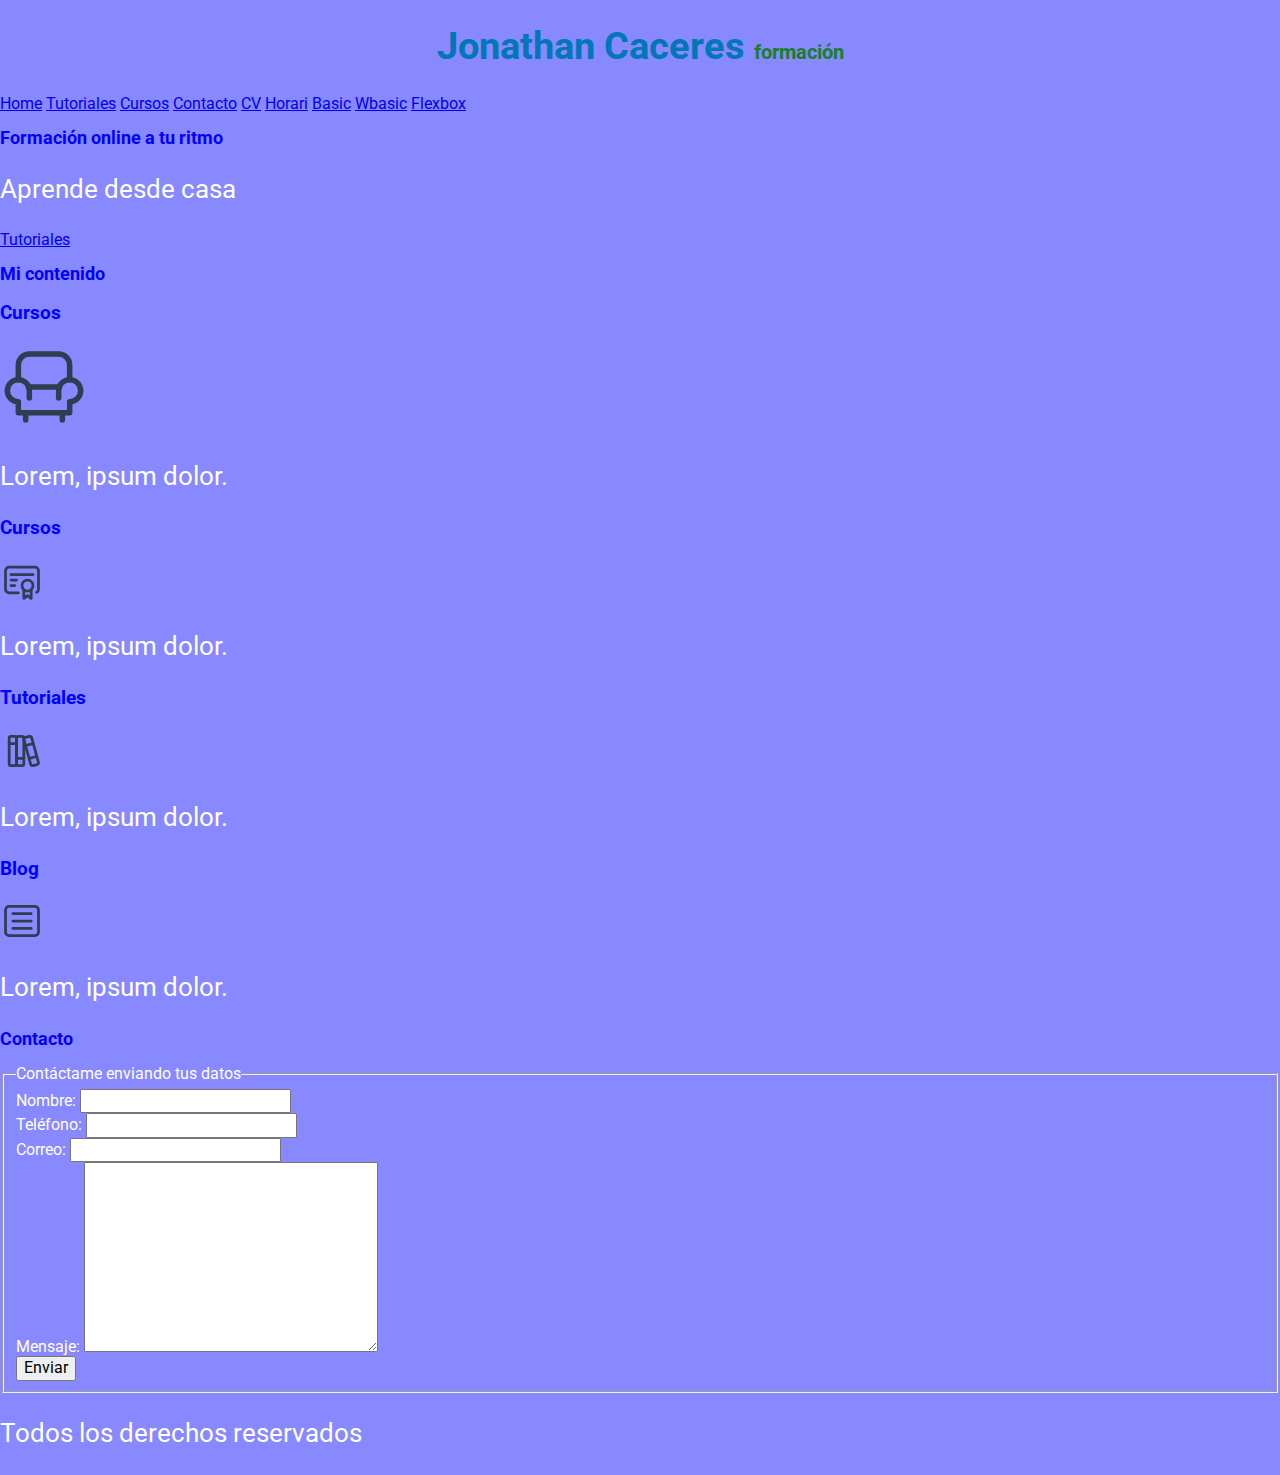
<file: index.html>
<!DOCTYPE html>
<html lang="es">
<head>
    <meta charset="UTF-8">
    <meta name="viewport" content="width=device-width, initial-scale=1.0">
    <title>Bienvenidos a mi web</title>
    <link rel="stylesheet" href="css/normalize.css">
    <link rel="preconnect" href="https://fonts.googleapis.com">
<link rel="preconnect" href="https://fonts.gstatic.com" crossorigin>
<link href="https://fonts.googleapis.com/css2?family=Roboto:wght@100;400;700&display=swap" rel="stylesheet">
    <link rel="stylesheet" href="css/Index.css">
<body>
    <header>
        <h1 class="titulo">Jonathan Caceres <span>formación</span></h1>
    </header>
    <nav>
        <a href="index.html">Home</a>
        <a href="tutoriales.html">Tutoriales</a>
        <a href="cursos.html">Cursos</a>
        <a href="contacto.html">Contacto</a>
        <a href="cv.html">CV</a>
        <a href="horari.html">Horari</a>
        <a href="basic.html">Basic</a>
        <a href="wbasic.html">Wbasic</a>
        <a href="flexbox.html">Flexbox </a>
    </nav>
    <section>
        <h2>Formación online a tu ritmo</h2>
        <p>Aprende desde casa</p>
        <a href="tutoriales.html">Tutoriales</a>
    </section>
    <main>
        <h2>Mi contenido</h2>
        <section>
            <h3>Cursos</h3>
            <svg xmlns="http://www.w3.org/2000/svg" class="icon icon-tabler icon-tabler-armchair-2"   
                width="88" height="88" viewBox="0 0 24 24" stroke-width="1.5" 
                stroke="#2c3e50" fill="none" stroke-linecap="round" stroke-linejoin="round">
                <path stroke="none" d="M0 0h24v24H0z" fill="none"/>
                <path d="M5 10v-4a3 3 0 0 1 3 -3h8a3 3 0 0 1 3 3v4" />
                <path d="M16 15v-2a3 3 0 1 1 3 3v3h-14v-3a3 3 0 1 1 3 -3v2" />
                <path d="M8 12h8" />
                <path d="M7 19v2" />
                <path d="M17 19v2" />
            </svg>
            <p>Lorem, ipsum dolor.</p>
        </section>
        <section>
            <h3>Cursos</h3>
            <svg xmlns="http://www.w3.org/2000/svg" class="icon icon-tabler icon-tabler-certificate" 
            width="44" height="44" viewBox="0 0 24 24" stroke-width="1.5" 
            stroke="#2c3e50" fill="none" stroke-linecap="round" stroke-linejoin="round">
                <path stroke="none" d="M0 0h24v24H0z" fill="none"/>
                <path d="M15 15m-3 0a3 3 0 1 0 6 0a3 3 0 1 0 -6 0" />
                <path d="M13 17.5v4.5l2 -1.5l2 1.5v-4.5" />
                <path d="M10 19h-5a2 2 0 0 1 -2 -2v-10c0 -1.1 .9 -2 2 -2h14a2 2 0 0 1 2 2v10a2 2 0 0 1 -1 1.73" />
                <path d="M6 9l12 0" />
                <path d="M6 12l3 0" />
                <path d="M6 15l2 0" />
            </svg>
            <p>Lorem, ipsum dolor.</p>
        </section>
        <section>
            <h3>Tutoriales</h3>
            <svg xmlns="http://www.w3.org/2000/svg" class="icon icon-tabler icon-tabler-books" 
            width="44" height="44" viewBox="0 0 24 24" stroke-width="1.5" 
            stroke="#2c3e50" fill="none" stroke-linecap="round" stroke-linejoin="round">
                <path stroke="none" d="M0 0h24v24H0z" fill="none"/>
                <path d="M5 4m0 1a1 1 0 0 1 1 -1h2a1 1 0 0 1 1 1v14a1 1 0 0 1 -1 1h-2a1 1 0 0 1 -1 -1z" />
                <path d="M9 4m0 1a1 1 0 0 1 1 -1h2a1 1 0 0 1 1 1v14a1 1 0 0 1 -1 1h-2a1 1 0 0 1 -1 -1z" />
                <path d="M5 8h4" />
                <path d="M9 16h4" />
                <path d="M13.803 4.56l2.184 -.53c.562 -.135 1.133 .19 1.282 .732l3.695 13.418a1.02 1.02 0 0 1 -.634 1.219l-.133 .041l-2.184 .53c-.562 .135 -1.133 -.19 -1.282 -.732l-3.695 -13.418a1.02 1.02 0 0 1 .634 -1.219l.133 -.041z" />
                <path d="M14 9l4 -1" />
                <path d="M16 16l3.923 -.98" />
            </svg>
            <p>Lorem, ipsum dolor.</p>
        </section>
        <section>
            <h3>Blog</h3>
            <svg xmlns="http://www.w3.org/2000/svg" class="icon icon-tabler icon-tabler-article" 
            width="44" height="44" viewBox="0 0 24 24" stroke-width="1.5" 
            stroke="#2c3e50" fill="none" stroke-linecap="round" stroke-linejoin="round">
                <path stroke="none" d="M0 0h24v24H0z" fill="none"/>
                <path d="M3 4m0 2a2 2 0 0 1 2 -2h14a2 2 0 0 1 2 2v12a2 2 0 0 1 -2 2h-14a2 2 0 0 1 -2 -2z" />
                <path d="M7 8h10" />
                <path d="M7 12h10" />
                <path d="M7 16h10" />
            </svg>
            <p>Lorem, ipsum dolor.</p>
        </section>
        <section>
            <h2>Contacto</h2>
            <form action="">
                <fieldset>
                    <legend>Contáctame enviando tus datos</legend>
                    <div>
                        <label for="">Nombre:</label>
                        <input type="text" name="nombre">
                    </div>
                    <div>
                        <label for="">Teléfono:</label>
                        <input type="tel" name="telefono">
                    </div>
                    <div>
                        <label for="">Correo:</label>
                        <input type="email" name="correo">
                    </div>
                    <div>
                        <label for="">Mensaje:</label>
                        <textarea name="mensaje" id="" cols="30"  rows="10"></textarea>
                    </div>
                    <div>
                        <input type="submit" value="Enviar">
                    </div>
                </fieldset>

            </form>
        </section>
    </main>
    <footer>
        <p>Todos los derechos reservados</p>
    </footer>
</body>
</html>
</file>
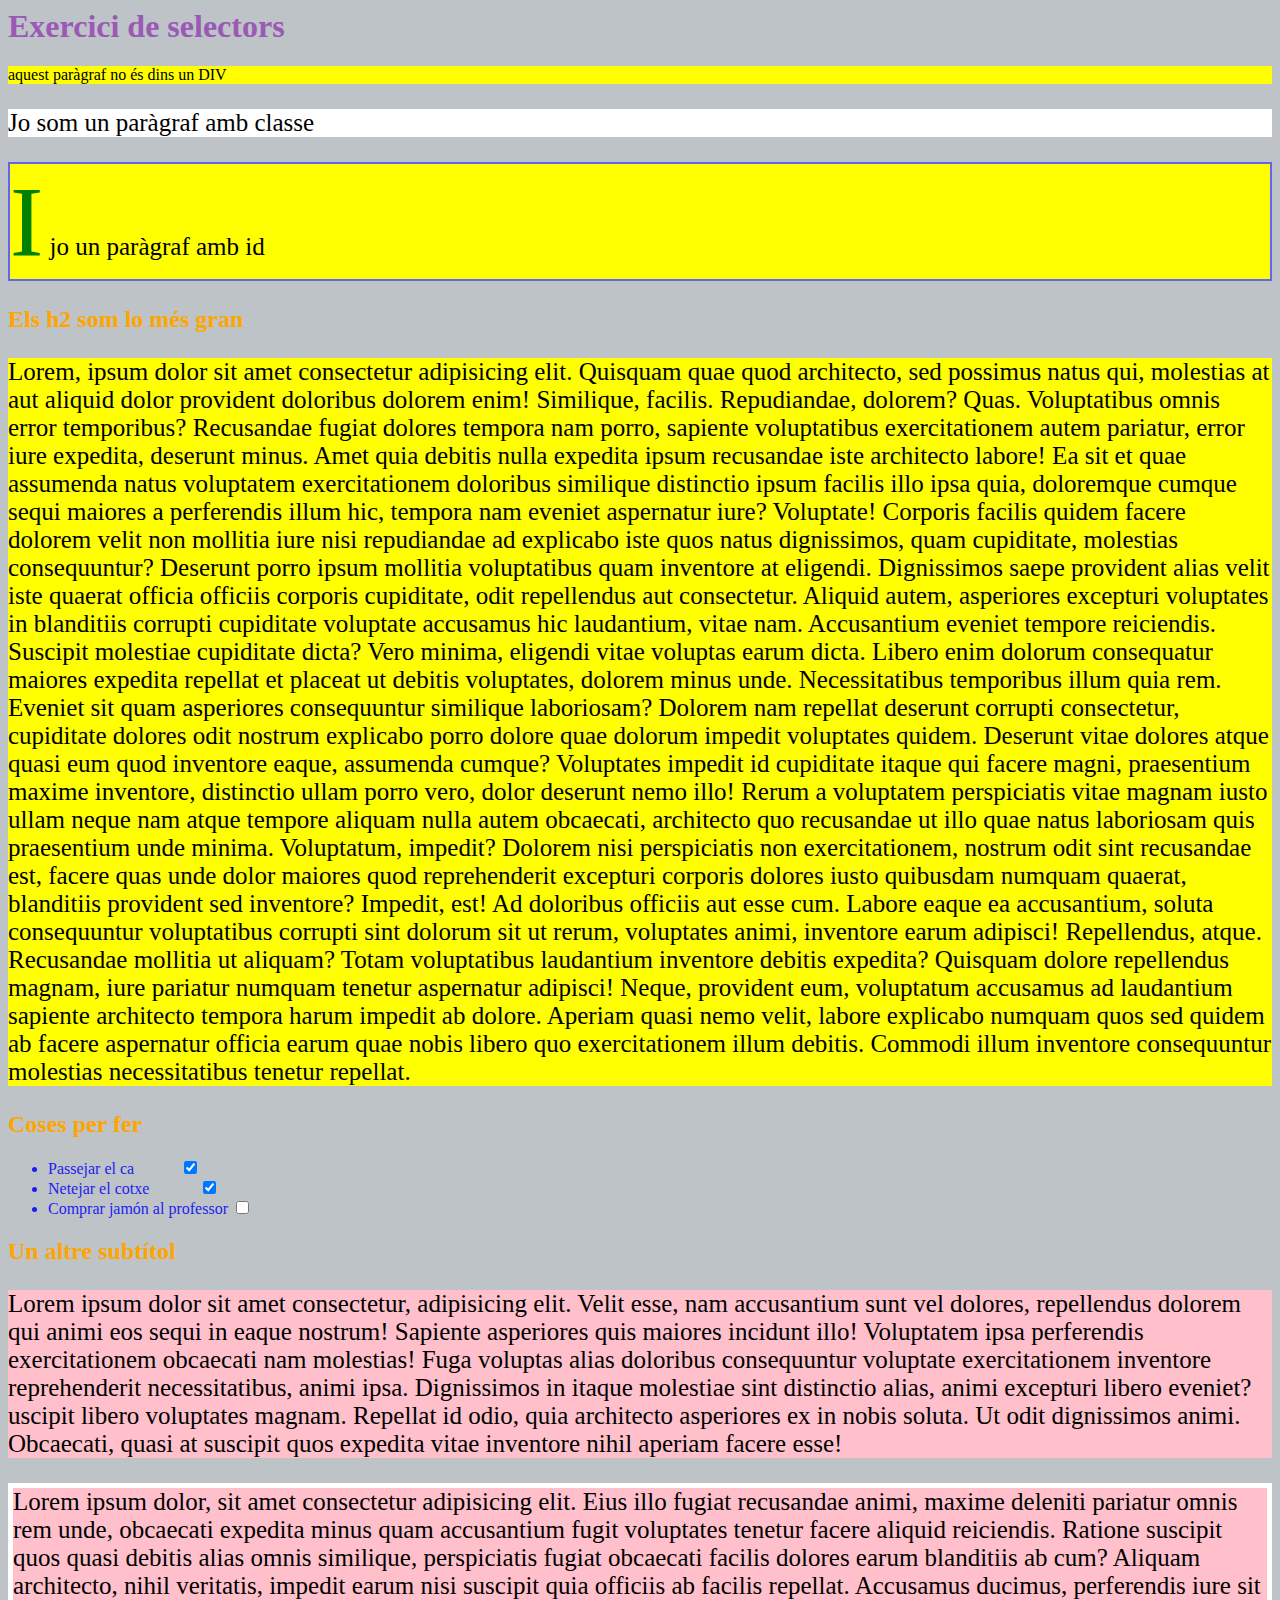
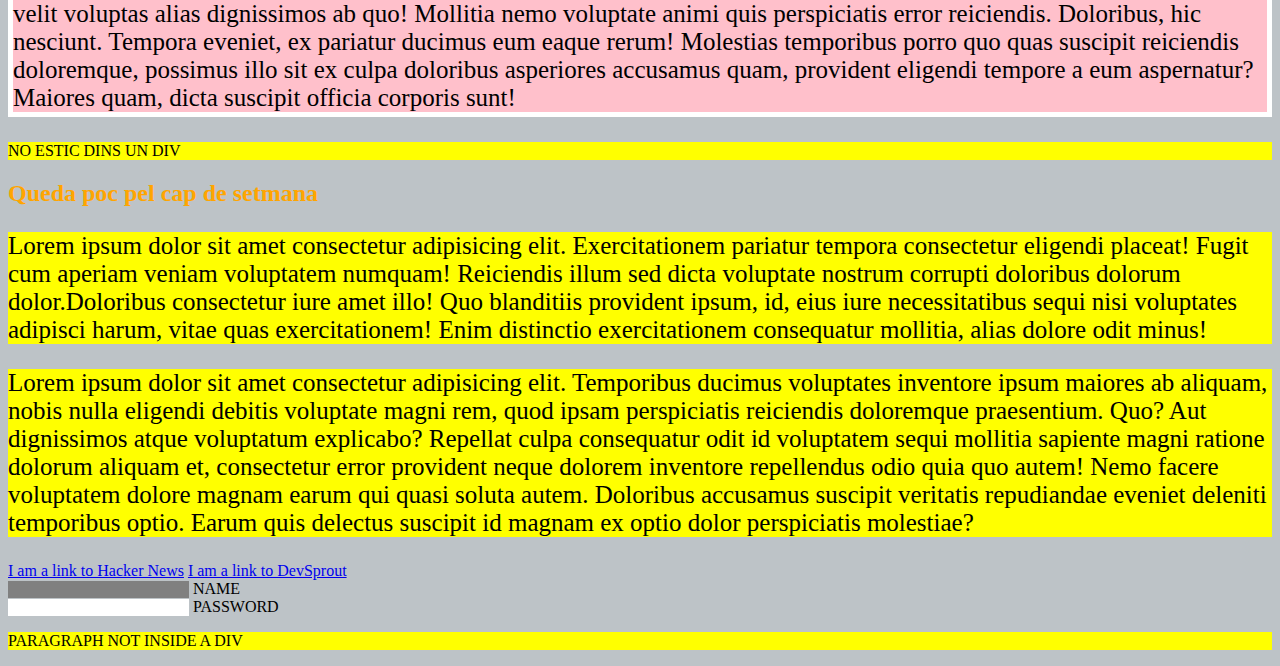
<file: aplicarstyles.html>
<html>
    <head>
        <meta charset="UTF-8">
        <title>Selectors Exercise</title>
        <link rel="stylesheet" type="text/css" href="/css/aplicarstyles.css">
    </head>
    <body>
        <h1>Exercici de selectors</h1>

        <p>aquest paràgraf no és dins un DIV</p>

    <div>
        <p class="hello">Jo som un paràgraf amb classe</p>
        <p id="special">I jo un paràgraf amb id</p>

        <h2>Els h2 som lo més gran</h2>

        <p>Lorem, ipsum dolor sit amet consectetur adipisicing elit. Quisquam quae quod architecto, sed possimus natus qui, molestias at aut aliquid dolor provident doloribus dolorem enim! Similique, facilis. Repudiandae, dolorem? Quas.
Voluptatibus omnis error temporibus? Recusandae fugiat dolores tempora nam porro, sapiente voluptatibus exercitationem autem pariatur, error iure expedita, deserunt minus. Amet quia debitis nulla expedita ipsum recusandae iste architecto labore!
Ea sit et quae assumenda natus voluptatem exercitationem doloribus similique distinctio ipsum facilis illo ipsa quia, doloremque cumque sequi maiores a perferendis illum hic, tempora nam eveniet aspernatur iure? Voluptate!
Corporis facilis quidem facere dolorem velit non mollitia iure nisi repudiandae ad explicabo iste quos natus dignissimos, quam cupiditate, molestias consequuntur? Deserunt porro ipsum mollitia voluptatibus quam inventore at eligendi.
Dignissimos saepe provident alias velit iste quaerat officia officiis corporis cupiditate, odit repellendus aut consectetur. Aliquid autem, asperiores excepturi voluptates in blanditiis corrupti cupiditate voluptate accusamus hic laudantium, vitae nam.
Accusantium eveniet tempore reiciendis. Suscipit molestiae cupiditate dicta? Vero minima, eligendi vitae voluptas earum dicta. Libero enim dolorum consequatur maiores expedita repellat et placeat ut debitis voluptates, dolorem minus unde.
Necessitatibus temporibus illum quia rem. Eveniet sit quam asperiores consequuntur similique laboriosam? Dolorem nam repellat deserunt corrupti consectetur, cupiditate dolores odit nostrum explicabo porro dolore quae dolorum impedit voluptates quidem.
Deserunt vitae dolores atque quasi eum quod inventore eaque, assumenda cumque? Voluptates impedit id cupiditate itaque qui facere magni, praesentium maxime inventore, distinctio ullam porro vero, dolor deserunt nemo illo!
Rerum a voluptatem perspiciatis vitae magnam iusto ullam neque nam atque tempore aliquam nulla autem obcaecati, architecto quo recusandae ut illo quae natus laboriosam quis praesentium unde minima. Voluptatum, impedit?
Dolorem nisi perspiciatis non exercitationem, nostrum odit sint recusandae est, facere quas unde dolor maiores quod reprehenderit excepturi corporis dolores iusto quibusdam numquam quaerat, blanditiis provident sed inventore? Impedit, est!
Ad doloribus officiis aut esse cum. Labore eaque ea accusantium, soluta consequuntur voluptatibus corrupti sint dolorum sit ut rerum, voluptates animi, inventore earum adipisci! Repellendus, atque. Recusandae mollitia ut aliquam?
Totam voluptatibus laudantium inventore debitis expedita? Quisquam dolore repellendus magnam, iure pariatur numquam tenetur aspernatur adipisci! Neque, provident eum, voluptatum accusamus ad laudantium sapiente architecto tempora harum impedit ab dolore.
Aperiam quasi nemo velit, labore explicabo numquam quos sed quidem ab facere aspernatur officia earum quae nobis libero quo exercitationem illum debitis. Commodi illum inventore consequuntur molestias necessitatibus tenetur repellat.</p>

    </div>

    <div>
        <h2>Coses per fer</h2>

        <ul>
            <li>Passejar el ca<input type="checkbox" checked> </li>
            <li>Netejar el cotxe <input type="checkbox" checked> </li>
            <li>Comprar jamón al  professor <input type="checkbox"></li>
        </ul>
    </div>

    <div>
        <h2>Un altre subtítol</h2>

        <p>Lorem ipsum dolor sit amet consectetur, adipisicing elit. Velit esse, nam accusantium sunt vel dolores, repellendus dolorem qui animi eos sequi in eaque nostrum! Sapiente asperiores quis maiores incidunt illo!
Voluptatem ipsa perferendis exercitationem obcaecati nam molestias! Fuga voluptas alias doloribus consequuntur voluptate exercitationem inventore reprehenderit necessitatibus, animi ipsa. Dignissimos in itaque molestiae sint distinctio alias, animi excepturi libero eveniet?
uscipit libero voluptates magnam. Repellat id odio, quia architecto asperiores ex in nobis soluta. Ut odit dignissimos animi. Obcaecati, quasi at suscipit quos expedita vitae inventore nihil aperiam facere esse!</>

        <p>Lorem ipsum dolor, sit amet consectetur adipisicing elit. Eius illo fugiat recusandae animi, maxime deleniti pariatur omnis rem unde, obcaecati expedita minus quam accusantium fugit voluptates tenetur facere aliquid reiciendis.
Ratione suscipit quos quasi debitis alias omnis similique, perspiciatis fugiat obcaecati facilis dolores earum blanditiis ab cum? Aliquam architecto, nihil veritatis, impedit earum nisi suscipit quia officiis ab facilis repellat.
Accusamus ducimus, perferendis iure sit velit voluptas alias dignissimos ab quo! Mollitia nemo voluptate animi quis perspiciatis error reiciendis. Doloribus, hic nesciunt. Tempora eveniet, ex pariatur ducimus eum eaque rerum!
Molestias temporibus porro quo quas suscipit reiciendis doloremque, possimus illo sit ex culpa doloribus asperiores accusamus quam, provident eligendi tempore a eum aspernatur? Maiores quam, dicta suscipit officia corporis sunt!</p>
    </div>

        <p>NO ESTIC DINS UN DIV</p>


    <div>
        <h2>Queda poc pel cap de setmana</h2>

        <p>Lorem ipsum dolor sit amet consectetur adipisicing elit. Exercitationem pariatur tempora consectetur eligendi placeat! Fugit cum aperiam veniam voluptatem numquam! Reiciendis illum sed dicta voluptate nostrum corrupti doloribus dolorum dolor.Doloribus consectetur iure amet illo! Quo blanditiis provident ipsum, id, eius iure necessitatibus sequi nisi voluptates adipisci harum, vitae quas exercitationem! Enim distinctio exercitationem consequatur mollitia, alias dolore odit minus!</p>

        <p>Lorem ipsum dolor sit amet consectetur adipisicing elit. Temporibus ducimus voluptates inventore ipsum maiores ab aliquam, nobis nulla eligendi debitis voluptate magni rem, quod ipsam perspiciatis reiciendis doloremque praesentium. Quo?
Aut dignissimos atque voluptatum explicabo? Repellat culpa consequatur odit id voluptatem sequi mollitia sapiente magni ratione dolorum aliquam et, consectetur error provident neque dolorem inventore repellendus odio quia quo autem!
Nemo facere voluptatem dolore magnam earum qui quasi soluta autem. Doloribus accusamus suscipit veritatis repudiandae eveniet deleniti temporibus optio. Earum quis delectus suscipit id magnam ex optio dolor perspiciatis molestiae?</p>

        <a href="https://news.ycombinator.com/">I am a link to Hacker News</a>
        <a href="https://www.devsprout.io">I am a link to DevSprout</a>
        <br>

        <input type="text" name="name" /><label> Name</label><br/>
        <input type="password" name="password" /><label> Password</label><br/>

    </div>

    <p>PARAGRAPH NOT INSIDE A DIV</p>

    </body>
</html>
</file>
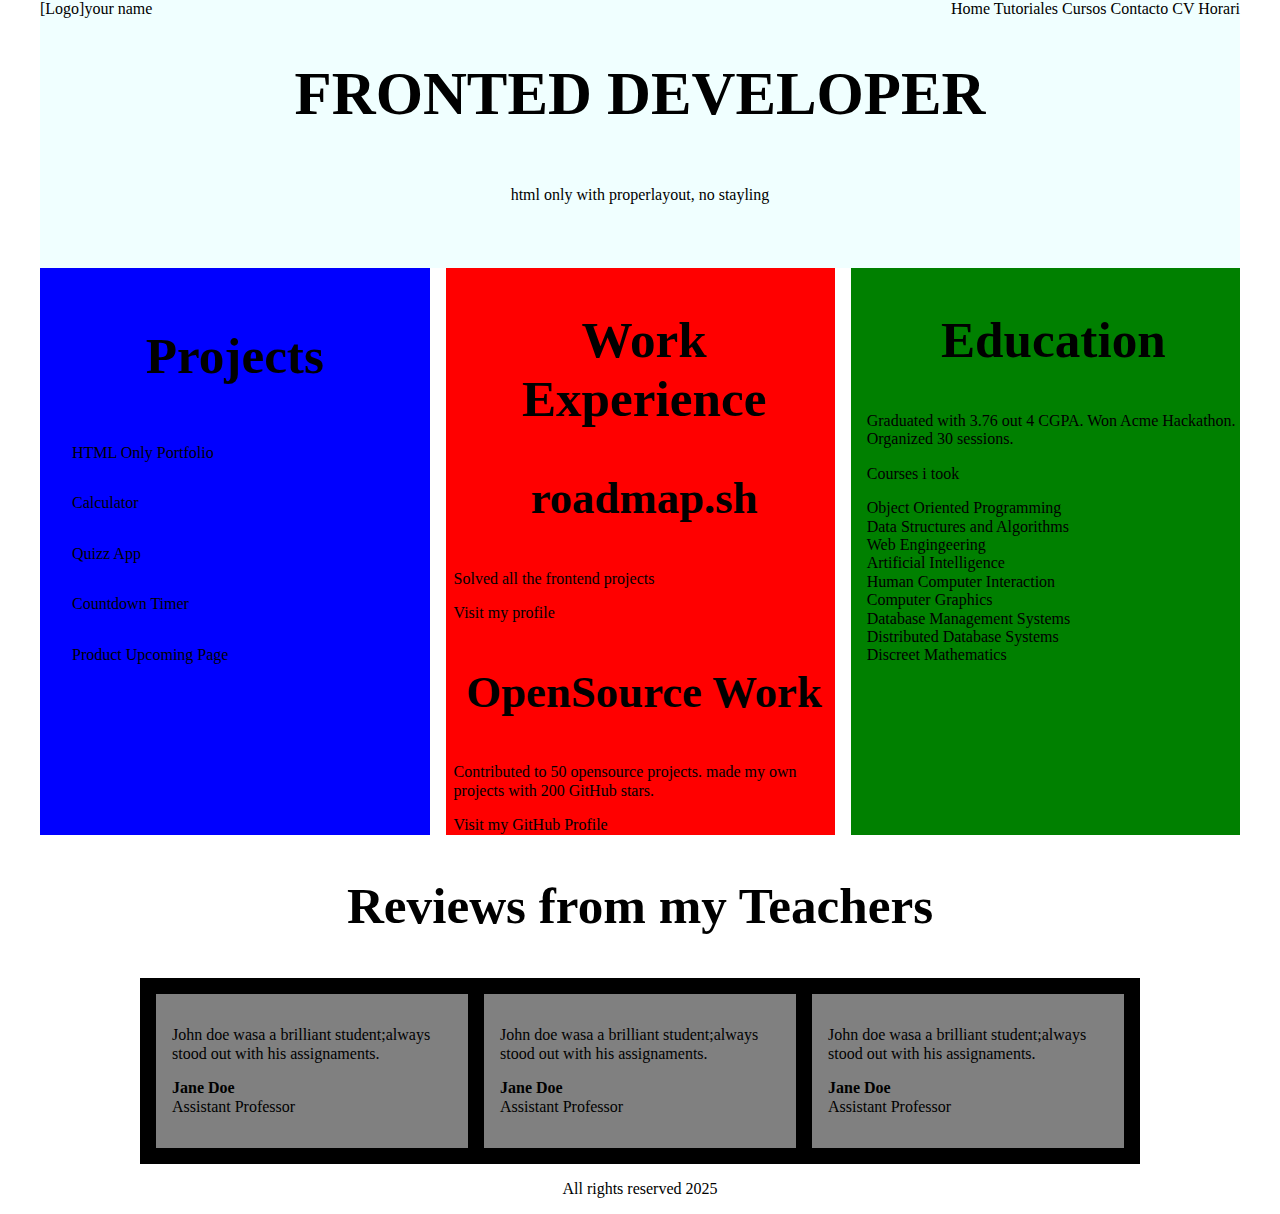
<file: basic.html>
<!DOCTYPE html>
<html lang="es">
<head>
    <meta charset="UTF-8">
    <meta name="viewport" content="width=device-width, initial-scale=1.0">
    <title>FRONTED DEVELOPER</title>
    <link rel="stylesheet" href="css/normalize.css">
    <link rel="stylesheet" href="css/Basic.css">

</head>
<body>
    <header class="container">
        <div class="top">
            <div class="Logo">
                <div>[Logo]</div>
                <div>your name </div>
            </div>
                
                <nav>
                    <a href="index.html">Home</a>
                    <a href="tutoriales.html">Tutoriales</a>
                    <a href="cursos.html">Cursos</a>
                    <a href="contacto.html">Contacto</a>
                    <a href="cv.html">CV</a>
                    <a href="horari.html">Horari</a>
                </nav>
            </div>
            <div class="hero">
                <h1>FRONTED DEVELOPER</h1>
                <p class="text-center">html only with properlayout, no stayling</p>
            </div>
    </header>

    <main class="container">
        <section class="projects">
            <h2>Projects</h2>
            <ul>
                <li>HTML Only Portfolio</li>
                <li>Calculator</li>
                <li>Quizz App</li>
                <li>Countdown Timer</li>
                <li>Product Upcoming Page</li>
            </ul>
        </section>
        <section class="work">
            <h2>Work Experience</h2>
            <div>
                <h3>roadmap.sh</h3>
                <p>Solved all the frontend projects</p>
                <a href="#">Visit my profile</a>
            </div>
            <div>
                <h3>OpenSource Work</h3>
                <p>Contributed to 50 opensource projects. made my own projects with 200 GitHub stars.</p>
                <a href="">Visit my GitHub Profile</a>
            </div>
        </section>
        <section class="education">
            <h2>Education</h2>
            <p>Graduated with 3.76 out 4 CGPA. Won Acme Hackathon. Organized 30 sessions.</p>
            <p>Courses i took</p>
            <ul>
                <li>Object Oriented Programming</li>
                <li>Data Structures and Algorithms</li>
                <li>Web Engingeering</li>
                <li>Artificial Intelligence</li>
                <li>Human Computer Interaction</li>
                <li>Computer Graphics</li>
                <li>Database Management Systems</li>
                <li>Distributed Database Systems</li>
                <li>Discreet Mathematics</li>
            </ul>
        </section>
    </main>
        <section class="reviews-containe">
            <h2>Reviews from my Teachers</h2>
        </section>
        <main class="reviews-container">
            <section class="reviews-1">
                <p>John doe wasa a brilliant student;always stood out with his assignaments.</p>
                <p><strong>Jane Doe</strong><br />Assistant Professor</p>
            </section>
            <section class="reviews-2">
                <p>John doe wasa a brilliant student;always stood out with his assignaments.</p>
                <p><strong>Jane Doe</strong><br />Assistant Professor</p>
            </section>
            <section class="reviews-3">
                    <p>John doe wasa a brilliant student;always stood out with his assignaments.</p>
                    <p><strong>Jane Doe</strong><br />Assistant Professor</p>
            </section>
        </main>
    <footer class="text-center">
        <p>All rights reserved 2025</p>
    </footer>
</body>
</html>
</file>
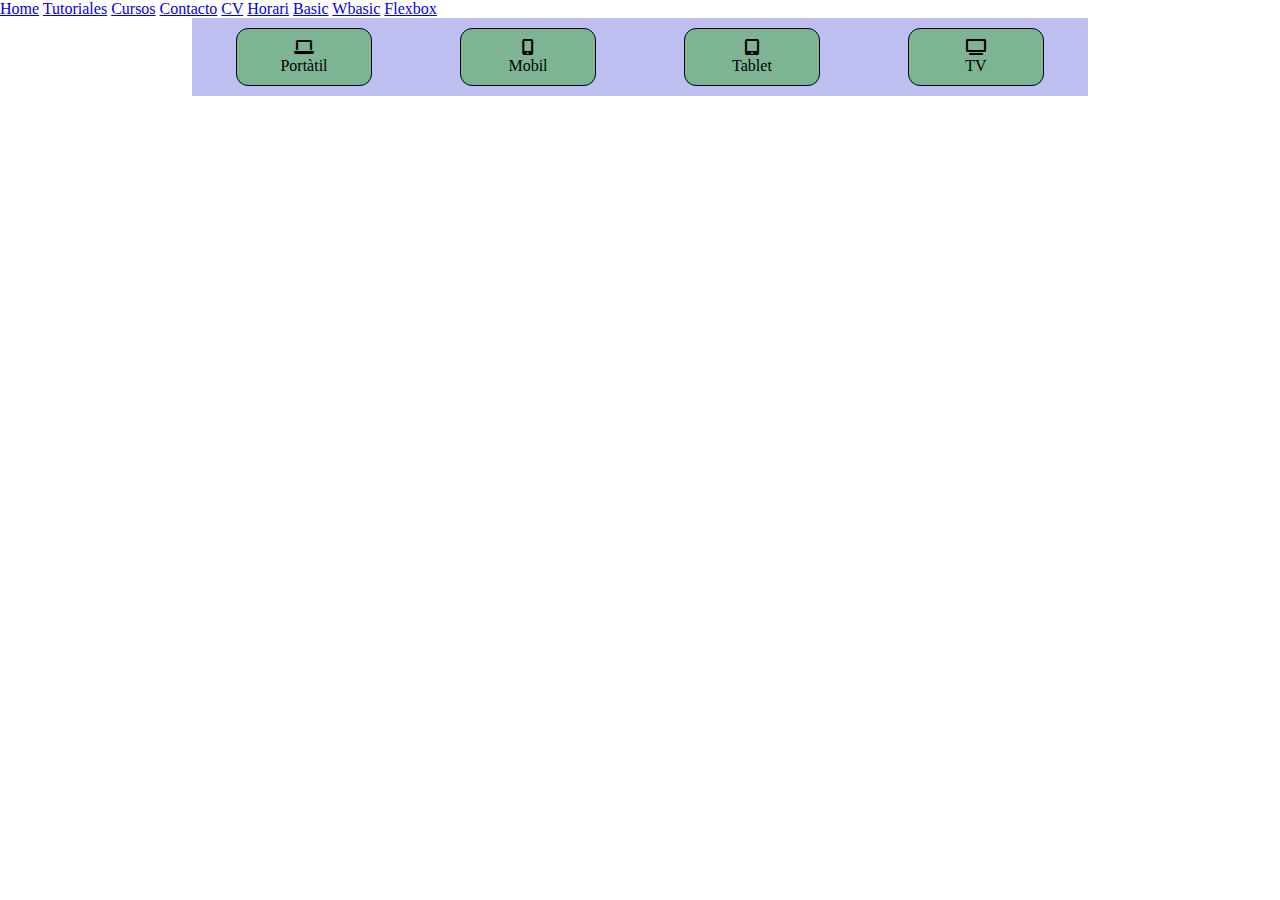
<file: flexbox.html>
<!DOCTYPE html>
<html lang="es">
<head>
    <meta charset="UTF-8">
    <meta name="viewport" content="width=device-width, initial-scale=1.0">
    <link rel="stylesheet" href="css/flexbox.css">
    <link rel="stylesheet" href="https://cdnjs.cloudflare.com/ajax/libs/font-awesome/6.0.0/css/all.min.css">
    <title>Flexbox</title>
</head>
<body>
    <nav>
        <a href="index.html">Home</a>
        <a href="tutoriales.html">Tutoriales</a>
        <a href="cursos.html">Cursos</a>
        <a href="contacto.html">Contacto</a>
        <a href="cv.html">CV</a>
        <a href="horari.html">Horari</a>
        <a href="basic.html">Basic</a>
        <a href="wbasic.html">Wbasic</a>
        <a href="flexbox.html">Flexbox</a>
    </nav>
    <div class="tab-container-1">
        <div class="tab-1">
            <i class="fa-solid fa-laptop"></i>
            <p>Portàtil</p>
        </div>
        <div class="tab-2">
            <i class="fa-solid fa-mobile-alt"></i>
            <p>Mobil</p>
        </div>
        <div class="tab-3">
            <i class="fa-solid fa-tablet-alt"></i>
            <p>Tablet</p>
        </div>
        <div class="tab-4">
            <i class="fa-solid fa-tv"></i>
            <p>TV</p>
        </div>
    </div>




</body>
</html>
</file>
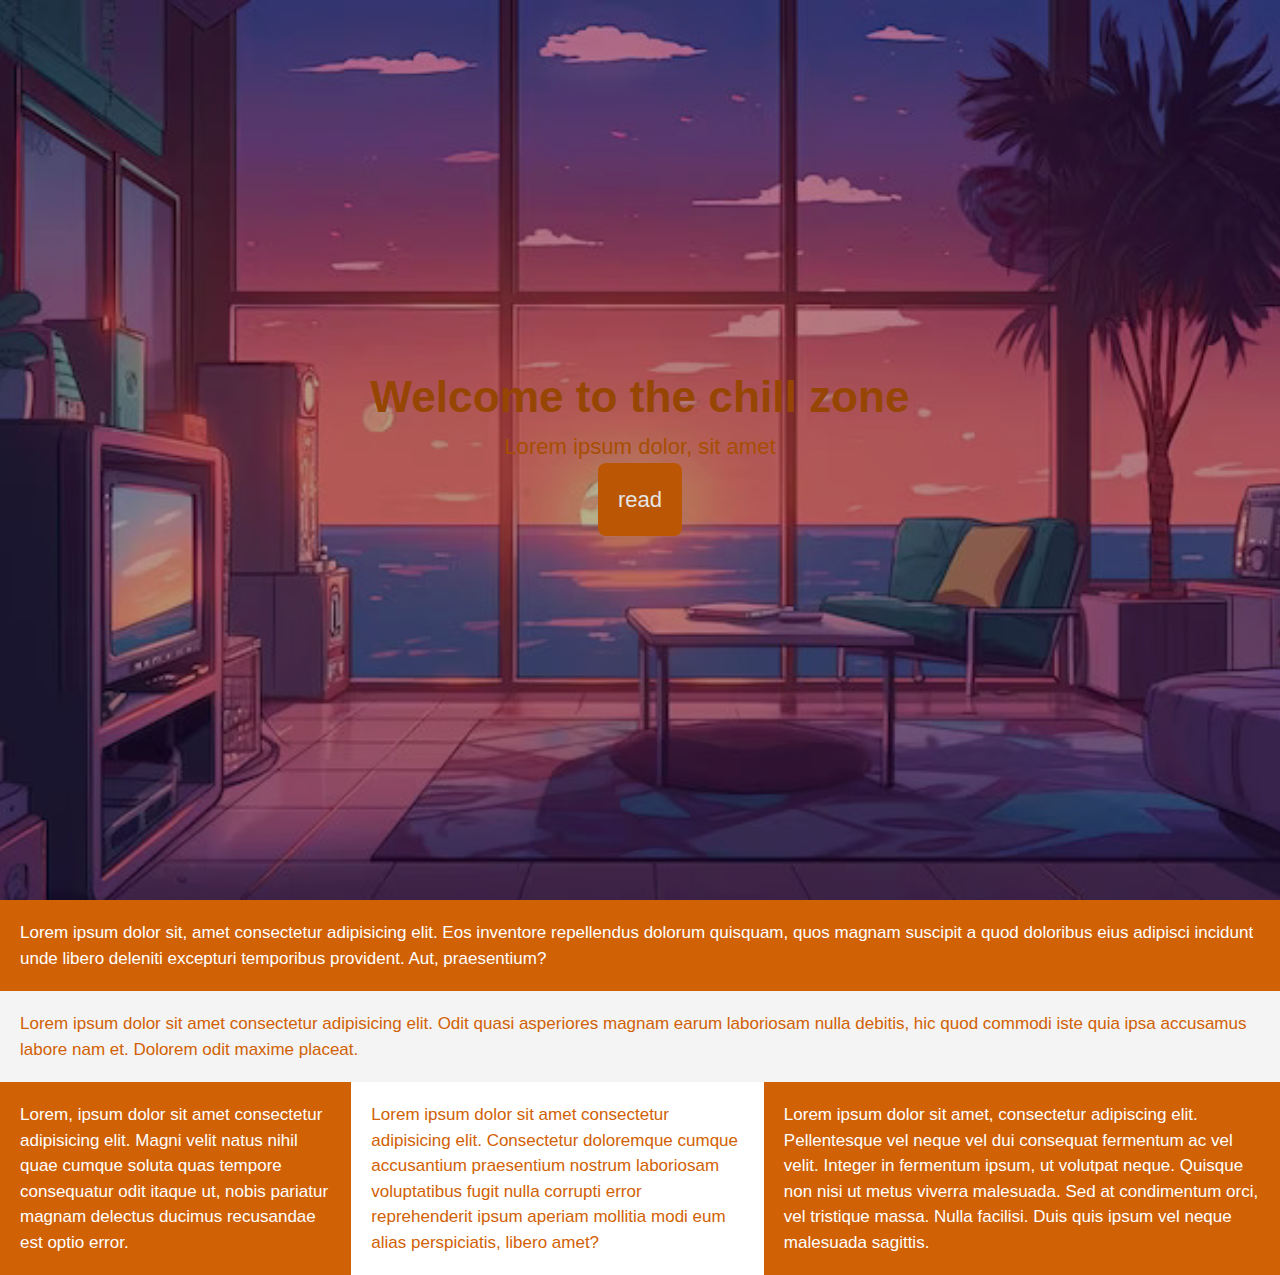
<file: landingpage.html>
<!DOCTYPE html>
<html lang="en">
<head>
    <meta charset="UTF-8">
    <meta name="viewport" content="width=device-width, initial-scale=1.0">
    <link rel="stylesheet" href="css/Landingpage.css">
    <title>landingpage</title>
</head>
<body>
    <header id="showcase">
        <h1>Welcome to the chill zone</h1>
        <p>Lorem ipsum dolor, sit amet</p>
            <a href="#">read</a>
        </header>

    <section class="fonsOrange" id="section-a">
        <div>
            <p>Lorem ipsum dolor sit, amet consectetur adipisicing elit. Eos inventore repellendus dolorum quisquam, quos magnam suscipit a quod doloribus eius adipisci incidunt unde libero deleniti excepturi temporibus provident. Aut, praesentium?</p>
        </div>
    </section>

    <section id="section-b">
        <div>
            <p>Lorem ipsum dolor sit amet consectetur adipisicing elit. Odit quasi asperiores magnam earum laboriosam nulla debitis, hic quod commodi iste quia ipsa accusamus labore nam et. Dolorem odit maxime placeat.
                
            </p>
        </div>
    </section>

    <section id="section-c">

        <div class="box fonsOrange">
            <p>Lorem, ipsum dolor sit amet consectetur adipisicing elit. Magni velit natus nihil quae cumque soluta quas tempore consequatur odit itaque ut, nobis pariatur magnam delectus ducimus recusandae est optio error.</p>
        </div>

        <div class="box-c">
            <p>Lorem ipsum dolor sit amet consectetur adipisicing elit. Consectetur doloremque cumque accusantium praesentium nostrum laboriosam voluptatibus fugit nulla corrupti error reprehenderit ipsum aperiam mollitia modi eum alias perspiciatis, libero amet?
                
            </p>
        </div>

        <div class="box fonsOrange">
            <p>Lorem ipsum dolor sit amet, consectetur adipiscing elit. Pellentesque vel neque vel dui consequat fermentum ac vel velit. Integer in fermentum ipsum, ut volutpat neque. Quisque non nisi ut metus viverra malesuada. Sed at condimentum orci, vel tristique massa. Nulla facilisi. Duis quis ipsum vel neque malesuada sagittis.</p>
        </div>

    </section>
</body>
</html>
</file>
<file: css/Index.css>
html{
    font-size: 62.5%;
}
body{
    background-color: rgb(136, 136, 255);
    color: white;
    font-size: 16px; /*1rem=16px*/
    font-family: 'roboto',sans-serif;
}

h1{
    color: rgb(155, 66, 96);
    font-size: 2.5rem;
}

h2{
    color: blue;
    font-size: 1.8rem;
}

h3{
    color: #0000ff;
}

.titulo{
    color: #0077b6;
    font-size: 3.8rem;
    text-align: center;
}

.titulo span{
    color: #187e29;
    font-size: 2rem;
}

p{
    font-size: 2.6rem;
}
</file>
<file: css/aplicarstyles.css>
body{
    background-color: #bdc3c7;
}

h1{
    color: #9b59b6;
}

h2{
    color: orange;
}

li{
    color: #1d1df1;
}

p{
    background-color: yellow;
}

input{
    border: 3px red;
}

.hello{
    background-color: white;
}

#special{
    border: 2px rgb(100, 100, 243) solid;
}

div p{
    font-size: 25px;
}

input[type="text"]{
    background-color: gray;
}

div:nth-of-type(3) p{
    background-color: pink;
}

div:nth-of-type(3) p:nth-of-type(2){
    border: 5px white solid;
}

div:nth-of-type(3) em{
    color: white;
    font-size: 20px;
}

input[type="checkbox"]:checked{
    margin-left: 50px;
}

label {
    text-transform: uppercase;
}

#special::first-letter{
    color: green;
    font-size: 100px;
}

h1:hover{
    color: blue;
}

a:visited{
    color: grey;
}
</file>
<file: css/Basic.css>
html{
    font-size: 62,5%;
    box-sizing: border-box;
}

*,
*:before,
*:after {
    box-sizing: inherit;
}

body{
    font-size: 16px; /*1rem 10px*/

}

h1{
    font-size: 3.8rem;
}

h2{
    font-size: 3.2rem;
}

h3{
    font-size: 2.8rem;
}

h1,
h2,
h3{
    text-align: center;
}

/*Enlaces sin decoracion*/
a{
    color: inherit;
    /*Mantiene el color del texto circundante*/
    text-decoration: none;
    /*Elimina el subrayado*/
    transition: color 0.3s ease;
    /*Añade una transicion suave para los cambios de color*/
}

a:hover{
    color: #007bff;
    /*Cambia el color al pasar el mouse por encima*/
}

/*Estilos para listas sin punto*/
ul{
    list-style-type: none;
    padding-left: 0;
    margin: 0;
}

img{
    width: 100%;
    object-fit: cover;
}

.text-center{
    text-align: center;
}

.text-left{
    text-align: left;
}

.text-right{
    text-align: right;
}

.bg-blue{
    background-color: #007bff;
}

.container{
    max-width: 1200px;
    margin: 0 auto;
}

header{
    background-color: azure;
}

header .top{
    display: flex;
    flex-direction: row;
    justify-content: space-between;
}

.Logo{
    display: flex;
}

.hero{
    display: flex;
    flex-direction: column;
    justify-content: center;
    padding-bottom: 3rem;
}

main .projects{
    width: 33%;
    background-color: blue;
    padding: 1rem;
}
main .projects li {
    width: 100%;
    padding: 1rem;
}

main .work{
    width: 33%;

    background-color: red;
    padding-left: 0.5rem;
}

main .education{
    width: 33%;

    background-color: green;
    padding-left: 1rem;
}

main .reviews-1{
    width: 33%;
    padding: 1rem;
    background-color: grey;
}

main .reviews-2{
    width: 33%;
    padding: 1rem;
    background-color: grey;
}

main .reviews-3{
    width: 33%;
    padding: 1rem;
    background-color: grey;
}

.reviews-container {
    max-width: 1000px;
    margin: 0 auto;
    padding: 1rem;
    background-color: rgb(0, 0, 0);
    display: flex;
    justify-content: space-around;
    gap: 1rem;
}

.reviews-container h2 {
    text-align: center;
    font-size: 3.2rem;
}

.review-item {
    background-color: white;
    padding: 1rem;
    border-radius: 1rem;
    width: 30%;
    box-shadow: 0px 4px 6px rgba(0, 0, 0, 0.1);
    text-align: center;
}

.reviews-container .reviews {
    display: flex;
    justify-content: space-around;
    gap: 1rem;
}


main{
    display: flex;
    gap: 1rem;

}
</file>
<file: css/flexbox.css>
*{
    margin: 0;
    padding: 0;
}

.tab-container-1{
    display: flex;
    width: 70%;
    background-color: rgba(183, 183, 240, 0.9);
    margin: 0 auto;
    justify-content: space-around;
    padding: 10px 0;
}

.tab-container-1 div{
    background-color: rgba(71,172,71,0.55);
    width: 15%;
    text-align: center;
    border: 1px solid black;
    border-radius: 12px;
    padding: 10px 0;
}

.tab-container-1 div:hover{
    background-color: rgba(71,172,71,1);
    cursor: pointer;
}
</file>
<file: css/Landingpage.css>
:root{
    --primary-color:#d16105;
}

*{
    margin: 0;
    padding: 0;
}

body{
    font-family: Arial, Helvetica, sans-serif;
    font-size: 17px;
    line-height: 1.5;
    color: var(--primary-color);
}

#showcase{
    background-image: url(../img/fondo-chill.jpg);
    height: 100vh;
    background-size: cover ;
    background-position: center;
    display: flex;
    flex-direction: column;
    align-items: center;
    justify-content: center;
    font-size: 1.3em;
}

#showcase ::after{
    content:'';
    position: absolute;
    top: 0px;
    left: 0px;
    background-color: rgba(0, 0, 0, 0.1);
    width: 100%;
    height: 100%;
    z-index: 1;
}

h1, p, a{
    z-index:2;
}

a{
    background-color: var(--primary-color);
    text-decoration: none;
    padding: 3px;
    color: white;
    border-radius: 8px;
}

a:hover{
    background-color: var(--primary-color);
    color: #fff;
    text-align: center;
    padding: 20px;
}

.fonsOrange{
    background-color: var(--primary-color);
    color: #fff;
}

#section-b{
    background-color: #f4f4f4;
}

#section-c{
    display: flex;
}

div{
    padding: 20px;
}
</file>
